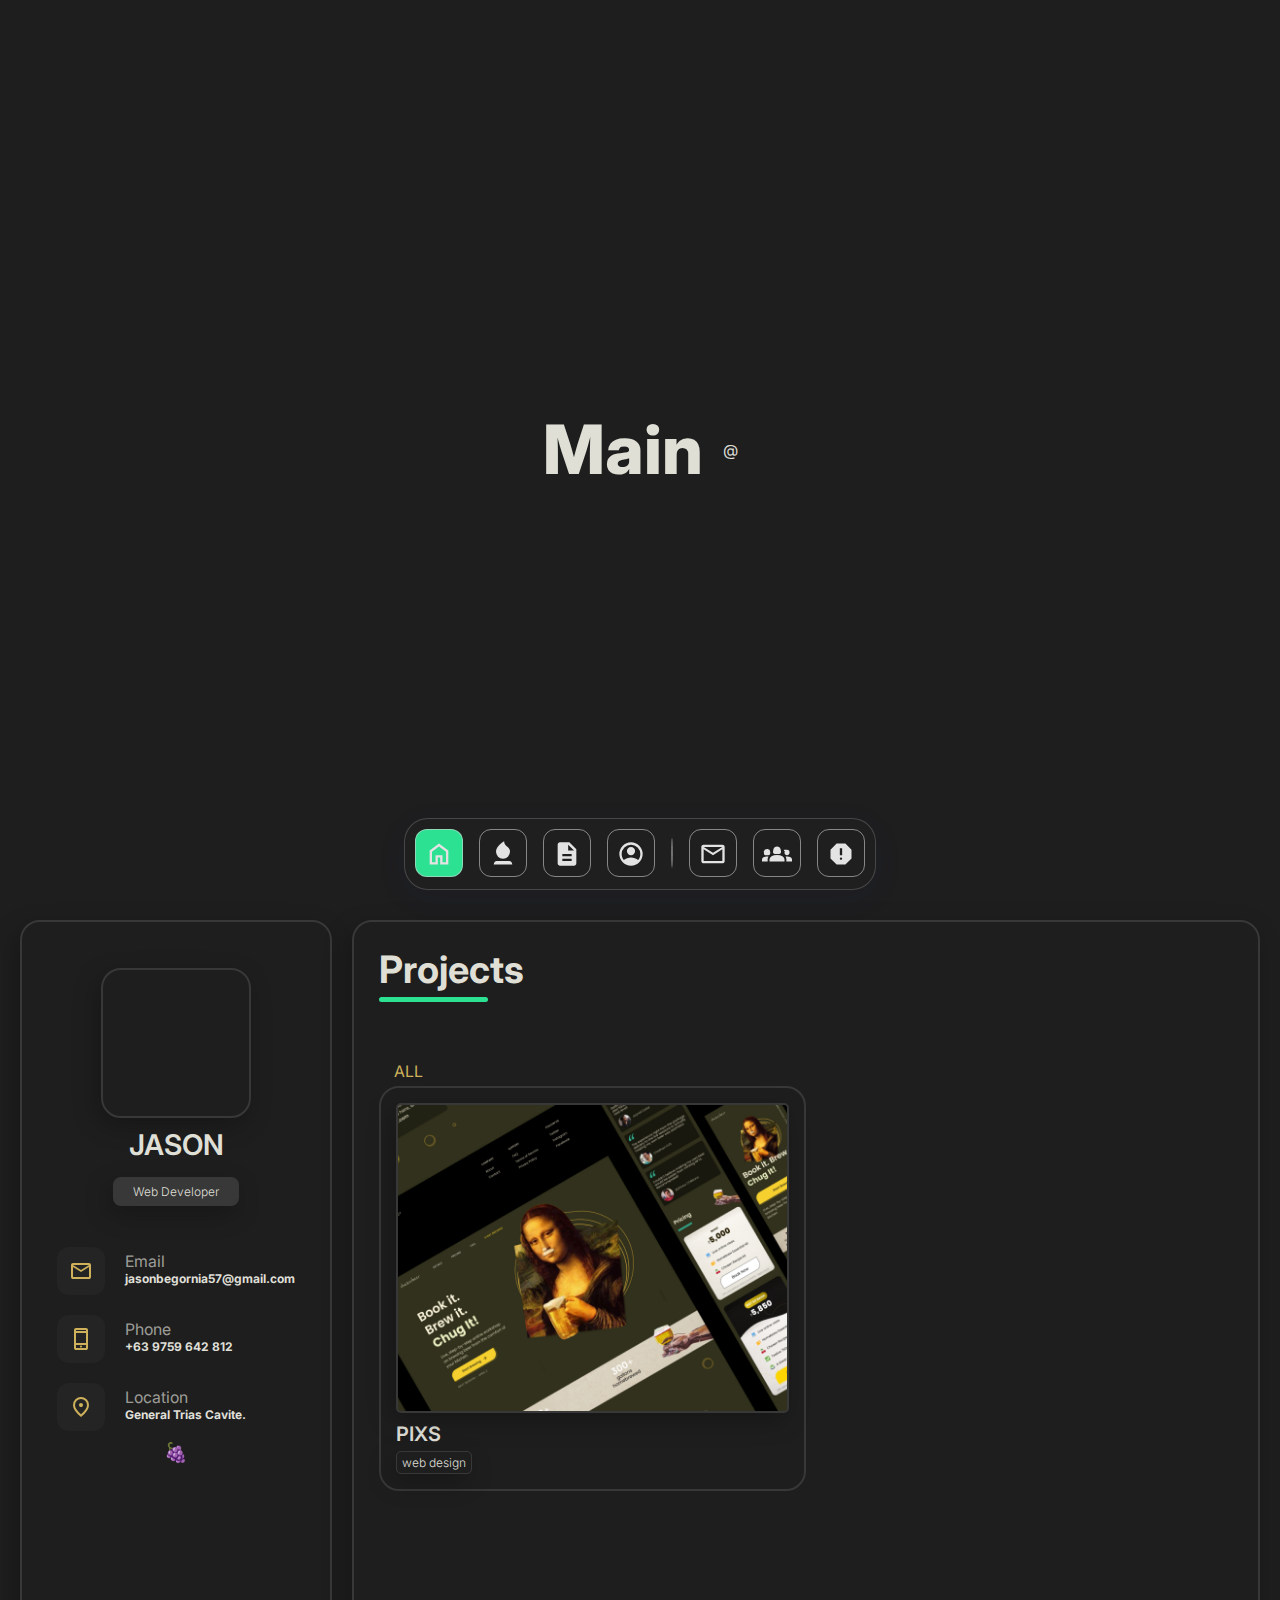
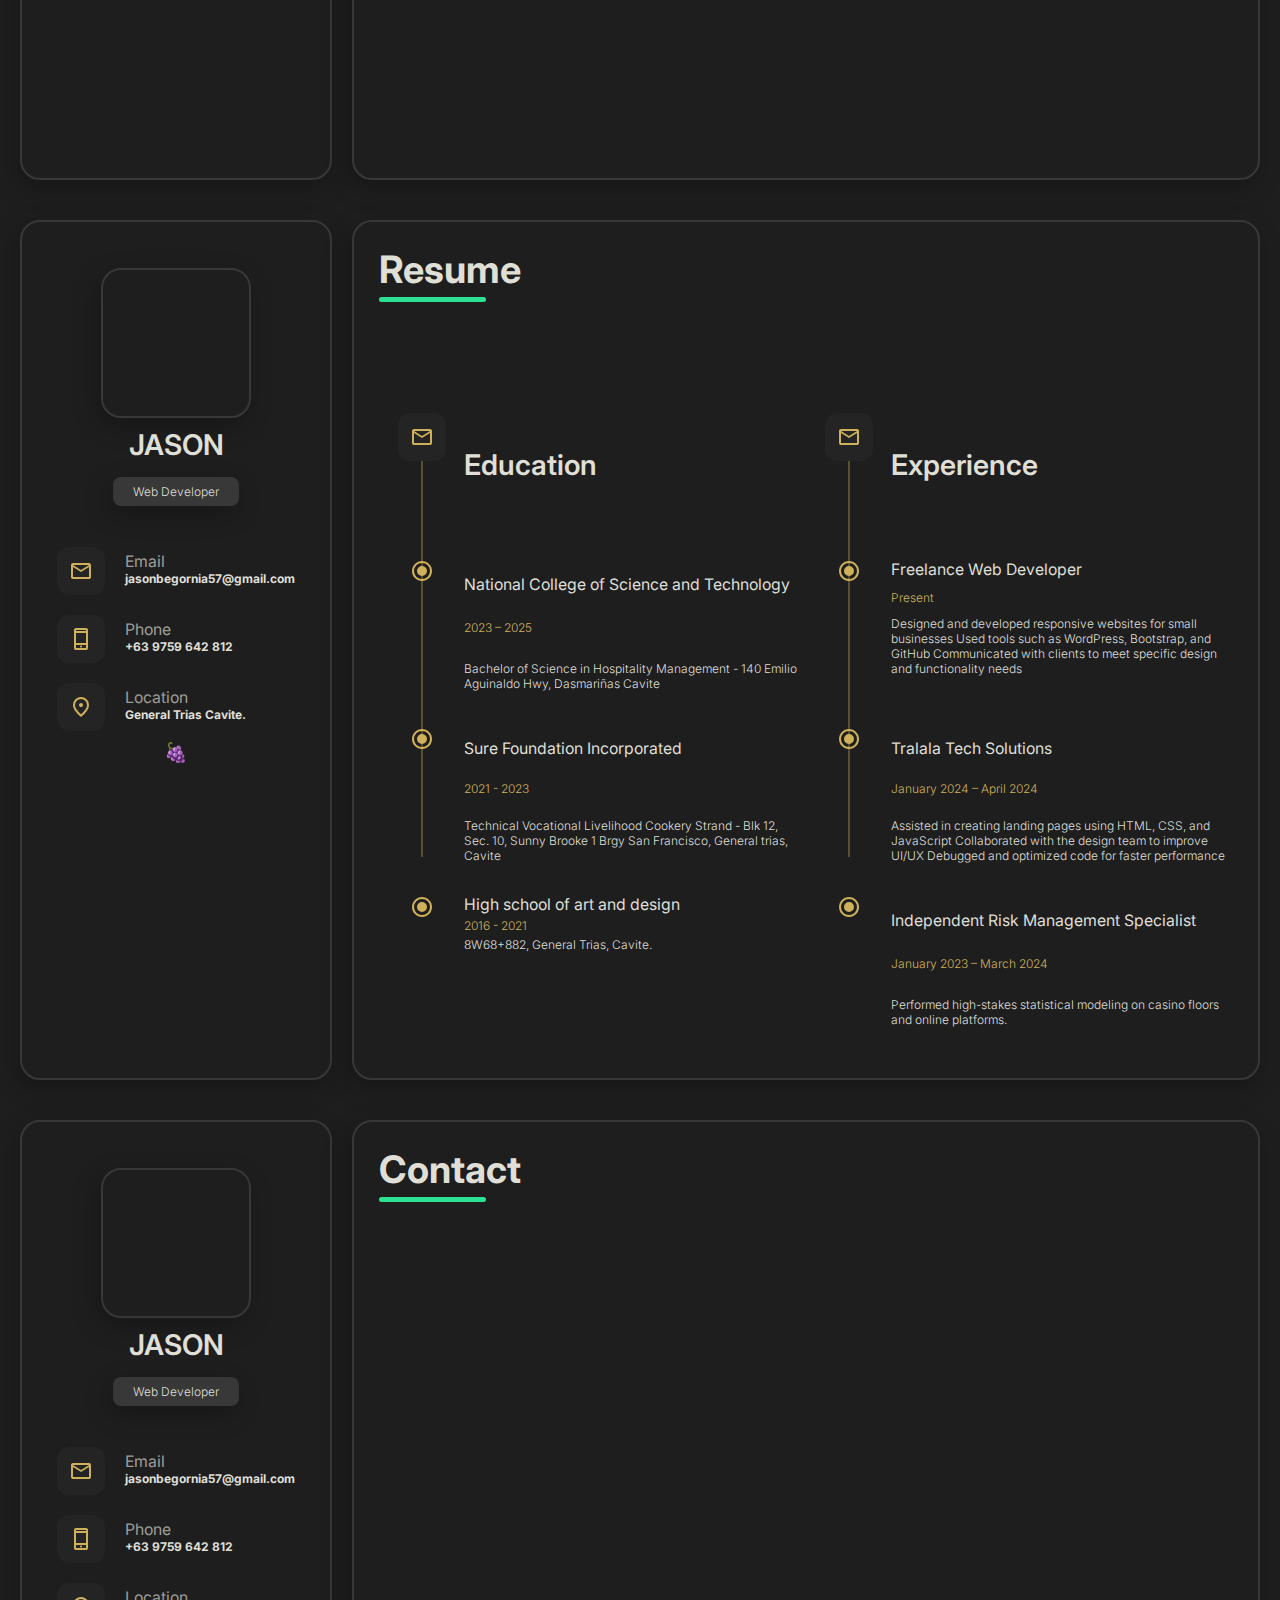
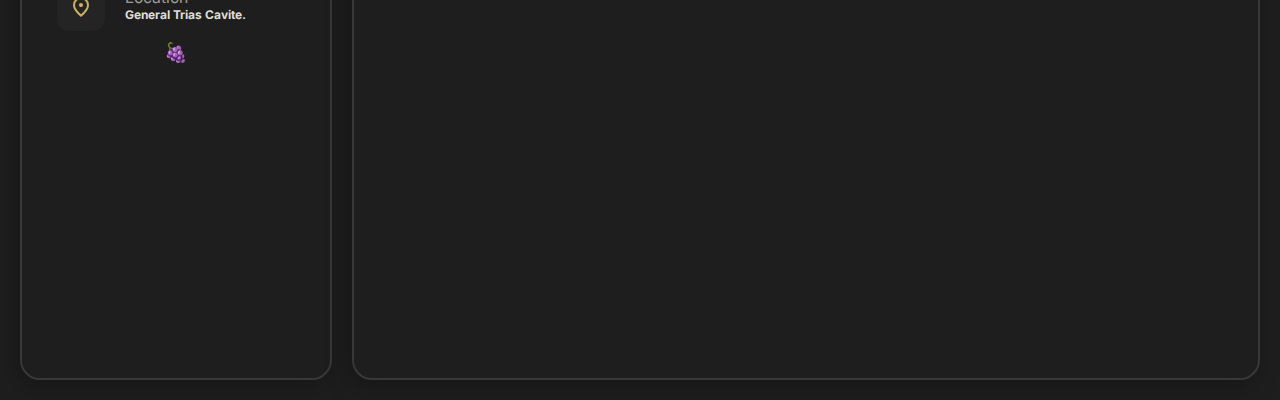
<file: public/index.html>
<!DOCTYPE html>
<html lang="en">

<head>
    <meta charset="UTF-8">
    <meta name="viewport" content="width=device-width, initial-scale=1.0">
    <title>Document</title>
    <link rel="stylesheet" href="../scr/css/style.css">
    <link rel="stylesheet" href="../scr/css/typography.css">
    <link rel="stylesheet" href="../scr/css/anichan.css">
    <style>
        html {
            scroll-behavior: auto !important;
            overflow-y: hidden;
        }

        .page-container {
            display: flex;
            flex-direction: row;
            padding: 20px;
            gap: 20px;
            background-color: hsl(240, 2%, 12%);
        }

        .user_Information {
            display: flex;
            flex-direction: column;
            width: 400px;
            height: 100%;
            border: 2px solid hsl(0, 0%, 22%);
            border-radius: 20px;
            padding: 15px;
            box-shadow: -4px 8px 24px hsla(0, 0%, 0%, 0.25);
            background-color: hsl(240, 2%, 12%);
        }

        .profile_Account {
            display: flex;
            flex-direction: column;
            width: 100%;
            height: 300px;
            display: flex;
            justify-content: center;
            align-items: center;
        }

        .profile_picture {
            width: 150px;
            height: 150px;
            margin-bottom: 5px;
            border: 2px solid hsl(0, 0%, 22%);
            border-radius: 20px;
            padding: 15px;
            box-shadow: -4px 8px 24px hsla(0, 0%, 0%, 0.25);
            background-color: hsl(240, 2%, 12%);
            margin-bottom: 10px;
        }

        .profile_Name {
            margin-bottom: 15px;
        }

        .main_header h3 {
            position: relative;
            width: max-content;
            height: 55px;
            z-index: 1;
        }

        .main_header h3::after {
            content: "";
            position: absolute;
            width: 75%;
            height: 5px;
            bottom: 0;
            left: 0;
            border-radius: 25px;
            background-color: var(--neon-verdure);
            z-index: 0;
        }

        .profile_Account .badge {
            padding: 5px 18px;
            border: 2px solid hsl(0, 0%, 22%);
            border-radius: 8px;
            background-color: hsl(0, 0%, 22%);
            box-shadow: -4px 8px 24px hsla(0, 0%, 0%, 0.25);
        }

        .profile_Information {
            width: 100%;
            height: 200px;
            flex-grow: 1;
        }

        .grape {
            display: flex;
            justify-content: center;
            align-content: center;
            text-align: center;
            font-size: larger;
        }

        .main_content {
            flex-grow: 1;
            width: 100%;
            height: 100%;
            display: grid;
            grid-template-columns: repeat(2, 1fr);
            grid-template-rows: 0.4fr 2fr;
            grid-template-areas:
                "box1 box1"
                "box2 box3";
            border: 2px solid hsl(0, 0%, 22%);
            border-radius: 20px;
            padding: 25px;
            box-shadow: -4px 8px 24px hsla(0, 0%, 0%, 0.25);
            background-color: hsl(240, 2%, 12%);
        }

        .main_header {
            display: flex;
            flex-direction: column;
            grid-area: box1;
        }

        .main_header>p {
            text-indent: 15px;
            color: hsl(45, 54%, 58%);
        }

        .main_article.article_header {
            padding: 0;
            grid-area: box2;
        }

        .main_article.article_body {
            grid-area: box3;
        }

        .connect {
            display: grid;
            flex: 2;
            grid-template-columns: 1fr 2fr;
            grid-template-rows: repeat(3, 1fr);
            padding: 10px 20px;
            grid-gap: 20px;
        }

        .credentials {
            display: flex;
            flex-direction: column;
        }

        .credentials p {
            padding-top: 5px;
            color: #dfdfd6ab;
        }

        .credentials small {
            font-weight: bolder;
        }

        .credentials.icon {
            justify-content: center;
            align-items: center;
            background-color: #ffffff07;
            width: 48px;
            height: 48px;
            border-radius: 12px;
            font-size: 18px;
            background-color: linear-gradient(to bottom right, hsl(0, 0%, 25%) 0%, hsla(0, 0%, 25%, 0) 50%);
        }

        .list_Project {
            display: flex;
            flex-direction: column;
            background-color: hsl(240, 2%, 12%);
            width: 100%;
            height: 45vh;
            flex-grow: 1;
            border: 2px solid hsl(0, 0%, 22%);
            border-radius: 20px;
            padding: 15px;
            margin-top: 5px
        }

        .pic_container {
            flex: 3;
            width: 100%;
            border-radius: 5px;
            width: 100%;
            height: 70%;
            position: relative;
            overflow: hidden;
            display: flex;
            justify-content: center;
            align-items: center;
            background-image: url(../public/images/backgrounds/project1.png);
            background-size: cover;
            background-position: center;
            border: 2px solid hsl(0, 0%, 22%);
            box-shadow: -4px 8px 24px hsla(0, 0%, 0%, 0.25);
            background-color: hsl(240, 2%, 12%);
            margin-bottom: 9px;
        }

        .web_badge {
            margin-top: 5px;
            width: max-content;
            padding: 3px 5px;
            border: 1px solid rgba(255, 255, 255, 0.116);
            border-radius: 5px;
            box-shadow: -4px 8px 24px hsla(0, 0%, 0%, 0.25);
        }


        @media (max-width: 600px) {

            .page-container {
                display: flex;
                flex-direction: column;
                padding: 2%;
                gap: 5px;
            }

            .user_Information {
                width: 100%;
                height: 200px;
            }

            .main_header>p {
                margin-top: 10px;
                color: hsl(45, 54%, 58%);
            }

            .main_header h3 {
                position: relative;
                width: max-content;
                height: 40px;
                z-index: 1;
            }

            .profile_Information {
                display: none;
            }

            .profile_Account {
                height: 10px !important;
                justify-content: flex-start;
                position: relative;
            }

            .profile_Account .badge {
                padding: 4px 18px;
                border: 2px solid hsl(0, 0%, 22%);
                border-radius: 8px;
                box-shadow: -4px 8px 24px hsla(0, 0%, 0%, 0.25);
            }


            .profile_Account .profile_picture {
                position: absolute;
                top: 50px;
                border-radius: 50%;
            }

            .profile_Name {
                font-size: 16px;
                margin-bottom: 3px;
            }

            .profile_Name::after {
                text-align: center;
                content: " VERZOSA BEGORNIA";
            }

            .main_header {
                padding-top: 20px;
            }

            .main_content {
                display: grid;
                padding: 20px;
                grid-template-columns: 1fr;
                grid-template-rows: 0.1fr 1fr;
                grid-template-areas:
                    "box1"
                    "box2"
                    "box3 ";
            }

            .main_article {
                margin-top: 10px;
                padding: 0;
            }

            .list_Project {
                height: 35vh;
            }

            .main_article.article_body {
                display: none;
            }

            .resume_Content {
                display: grid;
                grid-template-columns: 1fr 1.5fr;
                grid-template-rows: repeat(4, 1fr);
                height: 47vh;
            }

            .resume_About {
                display: flex;
                flex-direction: column;
                justify-content: space-evenly;
                text-align: start;
                font-size: 12px;
                padding-top: 12px !important;
            }

            .resume_Info.line {
                padding-top: 15px !important;
            }

            .resume_Info.line::after {
                height: 30vh !important;
                top: 63px !important;
            }
        }

        @media (min-width: 601px) and (max-width: 1024px) {
            .page-container {
                padding: 1.5%;
                gap: 10px;
            }

            .main_content {
                display: grid;
                grid-template-columns: 1fr;
                grid-template-rows: 0.1fr repeat(2, 1fr);
                grid-template-areas:
                    "box1"
                    "box2"
                    "box3 ";
            }
        }

        .resume_Info {
            display: flex;
            align-items: flex-start;
            padding-top: 10px;
            justify-content: center;
            text-align: start;
            position: relative;
        }

        .resume_Info.line {
            padding-top: 32px;
        }

        .resume_Info.line::after {
            content: "";
            position: absolute;
            width: 2px;
            height: 44vh;
            top: 80px;
            background-color: hsla(45, 54%, 58%, 0.336);
            z-index: 0;
        }

        .resume_Content {
            display: grid;
            grid-template-columns: 0.5fr 2fr;
            grid-template-rows: repeat(4, 1fr);
        }

        .article_body {
            display: grid;
            grid-template-columns: 0.5fr 2fr;
            grid-template-rows: repeat(4, 1fr);
        }


        .resume_About {
            display: flex;
            flex-direction: column;
            justify-content: space-evenly;
            text-align: start;
        }

        .resume_About.tralala {
            padding-top: 10px;
            gap: 4px;
            justify-content: start;
        }

        .year {
            color: hsl(45, 54%, 58%);
        }
    </style>
</head>

<body>
    <header>
        <div class="navbar">
            <div class="nav_list">
                <div class="nav_link">
                    <button type="button" onclick="location.href='#main'" class="navbar_btn home" id="home">
                        <svg xmlns="http://www.w3.org/2000/svg" height="28px" viewBox="0 -960 960 960" width="28px"
                            fill="#e3e3e3">
                            <path
                                d="M240-200h120v-240h240v240h120v-360L480-740 240-560v360Zm-80 80v-480l320-240 320 240v480H520v-240h-80v240H160Zm320-350Z" />
                        </svg>
                        <span id="circle1" class="circle"></span>
                    </button>
                    <div class="navbar_name">Home</div>
                </div>
            </div>
            <div class="nav_list">
                <div class="nav_link">
                    <button type="button" onclick="location.href='#project'" class="navbar_btn projects" id="projects">
                        <svg xmlns="http://www.w3.org/2000/svg" height="28px" viewBox="0 -960 960 960" width="28px"
                            fill="#e3e3e3">
                            <path
                                d="M480-320q-100 0-170-69.5T240-562q0-74 44-139t96.5-114q52.5-49 96-77l43.5-28q0 57 20.5 96t77.5 83q59 46 80.5 85.5T720-562q0 103-70 172.5T480-320ZM160-120l22-65q8-25 29-40t47-15h444q26 0 47 15t29 40l22 65H160Z" />
                        </svg>
                        <span id="circle2" class="circle"></span>
                    </button>
                    <div class="navbar_name" id="proj">Projects</div>
                </div>
            </div>
            <div class="nav_list">
                <div class="nav_link">
                    <button type="button" onclick="location.href='#educ'" class="navbar_btn resume" id="resume">
                        <svg xmlns="http://www.w3.org/2000/svg" height="28px" viewBox="0 -960 960 960" width="28px"
                            fill="#e3e3e3">
                            <path
                                d="M320-240h320v-80H320v80Zm0-160h320v-80H320v80ZM240-80q-33 0-56.5-23.5T160-160v-640q0-33 23.5-56.5T240-880h320l240 240v480q0 33-23.5 56.5T720-80H240Zm280-520h200L520-800v200Z" />
                        </svg>
                        <span class="circle" id="circle3"></span>
                    </button>

                    <div class="navbar_name" id="res">Resume</div>
                </div>
            </div>
            <div class="nav_list">
                <div class="nav_link">
                    <button type="button" onclick="location.href='../scr/components/about.html'" class="navbar_btn"
                        id="aboutme">
                        <svg xmlns="http://www.w3.org/2000/svg" height="28px" viewBox="0 -960 960 960" width="28px"
                            fill="#e3e3e3">
                            <path
                                d="M234-276q51-39 114-61.5T480-360q69 0 132 22.5T726-276q35-41 54.5-93T800-480q0-133-93.5-226.5T480-800q-133 0-226.5 93.5T160-480q0 59 19.5 111t54.5 93Zm246-164q-59 0-99.5-40.5T340-580q0-59 40.5-99.5T480-720q59 0 99.5 40.5T620-580q0 59-40.5 99.5T480-440Zm0 360q-83 0-156-31.5T197-197q-54-54-85.5-127T80-480q0-83 31.5-156T197-763q54-54 127-85.5T480-880q83 0 156 31.5T763-763q54 54 85.5 127T880-480q0 83-31.5 156T763-197q-54 54-127 85.5T480-80Z" />
                        </svg>
                        <span class="circle" id="circle4"></span>
                    </button>
                    <div class="navbar_name" id="meme">About me</div>
                </div>
            </div>
            <div id="inline"></div>
            <div class="nav_list">
                <div class="nav_link">
                    <button type="button" onclick="location.href='#contact'" class="navbar_btn mmail" id="mmail">
                        <svg xmlns="http://www.w3.org/2000/svg" height="28px" viewBox="0 -960 960 960" width="28px"
                            fill="#e3e3e3">
                            <path
                                d="M160-160q-33 0-56.5-23.5T80-240v-480q0-33 23.5-56.5T160-800h640q33 0 56.5 23.5T880-720v480q0 33-23.5 56.5T800-160H160Zm320-280L160-640v400h640v-400L480-440Zm0-80 320-200H160l320 200ZM160-640v-80 480-400Z" />
                        </svg>
                        <span class="circle" id="circle5"></span>
                    </button>
                    <div class="navbar_name" id="mymail">Mail</div>
                </div>
            </div>
            <div class="nav_list">
                <div class="nav_link">
                    <button type="button" class="navbar_btn" id="group">
                        <svg xmlns="http://www.w3.org/2000/svg" height="30px" viewBox="0 -960 960 960" width="30px"
                            fill="#e3e3e3">
                            <path
                                d="M411-480q-28 0-46-21t-13-49l12-72q8-43 40.5-70.5T480-720q44 0 76.5 27.5T597-622l12 72q5 28-13 49t-46 21H411Zm-287 39q-23 1-39.5-9T63-481q-2-9-1-18t5-17q0 1-1-4-2-2-10-24-2-12 3-23t13-19l2-2q2-19 15.5-32t33.5-13q3 0 19 4l3-1q5-5 13-7.5t17-2.5q11 0 19.5 3.5T208-626q1 0 1.5.5t1.5.5q14 1 24.5 8.5T251-596q2 7 1.5 13.5T250-570q0 1 1 4 7 7 11 15.5t4 17.5q0 4-6 21-1 2 0 4l2 16q0 21-17.5 36T202-441h-78Zm676 1q-33 0-56.5-23.5T720-520q0-12 3.5-22.5T733-563l-28-25q-10-8-3.5-20t18.5-12h80q33 0 56.5 23.5T880-540v20q0 33-23.5 56.5T800-440ZM0-240v-63q0-44 44.5-70.5T160-400q13 0 25 .5t23 2.5q-14 20-21 43t-7 49v65H0Zm240 0v-65q0-65 66.5-105T480-450q108 0 174 40t66 105v65H240Zm560-160q72 0 116 26.5t44 70.5v63H780v-65q0-26-6.5-49T754-397q11-2 22.5-2.5t23.5-.5Z" />
                        </svg>
                        <span class="circle" id="circle6"></span>
                    </button>
                    <div class="span cricle" id="cricle6"></div>
                    <div class="navbar_name" id="tribute">Friends and Mentors</div>
                </div>
            </div>
            <div class="nav_list">
                <div class="nav_link">
                    <button type="button" class="navbar_btn" id="reports">
                        <svg xmlns="http://www.w3.org/2000/svg" height="28px" viewBox="0 -960 960 960" width="28px"
                            fill="#e3e3e3">
                            <path
                                d="M480-280q17 0 28.5-11.5T520-320q0-17-11.5-28.5T480-360q-17 0-28.5 11.5T440-320q0 17 11.5 28.5T480-280Zm-40-160h80v-240h-80v240ZM330-120 120-330v-300l210-210h300l210 210v300L630-120H330Z" />
                        </svg>
                        <span class="circle" id="circle7"></span>
                    </button>
                    <div class="navbar_name" id="rep">Reports</div>
                </div>
            </div>
        </div>
    </header>
    <main>
        <section class="page-container main" id="main">
            <h1>Main</h1>
            <p id="homie">@</p>
        </section>
        <section class="page-container project" id="project">
            <div class="user_Information">
                <div class="profile_Account">
                    <div class="profile_picture"></div>
                    <h4 class="profile_Name">JASON</h4>
                    <small class="badge">Web Developer</small>
                </div>
                <div class="profile_Information">
                    <div class="connect">
                        <div class="credentials icon">
                            <svg xmlns="http://www.w3.org/2000/svg" height="24px" viewBox="0 -960 960 960" width="24px"
                                fill="hsl(45, 54%, 58%)">
                                <path
                                    d="M160-160q-33 0-56.5-23.5T80-240v-480q0-33 23.5-56.5T160-800h640q33 0 56.5 23.5T880-720v480q0 33-23.5 56.5T800-160H160Zm320-280L160-640v400h640v-400L480-440Zm0-80 320-200H160l320 200ZM160-640v-80 480-400Z" />
                            </svg>
                        </div>
                        <div class="credentials">
                            <p>Email</p>
                            <small>jasonbegornia57@gmail.com</small>
                        </div>
                        <div class="credentials icon">
                            <svg xmlns="http://www.w3.org/2000/svg" height="24px" viewBox="0 -960 960 960" width="24px"
                                fill="hsl(45, 54%, 58%)">
                                <path
                                    d="M280-40q-33 0-56.5-23.5T200-120v-720q0-33 23.5-56.5T280-920h400q33 0 56.5 23.5T760-840v720q0 33-23.5 56.5T680-40H280Zm0-200v120h400v-120H280Zm200 100q17 0 28.5-11.5T520-180q0-17-11.5-28.5T480-220q-17 0-28.5 11.5T440-180q0 17 11.5 28.5T480-140ZM280-320h400v-400H280v400Zm0-480h400v-40H280v40Zm0 560v120-120Zm0-560v-40 40Z" />
                            </svg>
                        </div>
                        <div class="credentials">
                            <p>Phone</p>
                            <small>+63 9759 642 812</small>
                        </div>
                        <div class="credentials icon">
                            <svg xmlns="http://www.w3.org/2000/svg" height="24px" viewBox="0 -960 960 960" width="24px"
                                fill="hsl(45, 54%, 58%)">
                                <path
                                    d="M480-480q33 0 56.5-23.5T560-560q0-33-23.5-56.5T480-640q-33 0-56.5 23.5T400-560q0 33 23.5 56.5T480-480Zm0 294q122-112 181-203.5T720-552q0-109-69.5-178.5T480-800q-101 0-170.5 69.5T240-552q0 71 59 162.5T480-186Zm0 106Q319-217 239.5-334.5T160-552q0-150 96.5-239T480-880q127 0 223.5 89T800-552q0 100-79.5 217.5T480-80Zm0-480Z" />
                            </svg>
                        </div>

                        <div class="credentials">
                            <p>Location</p>
                            <small>General Trias Cavite.</small>
                        </div>
                    </div>
                    <span class="grape">🍇</span>
                </div>
            </div>
            <div class="main_content">
                <div class="main_header">
                    <h3 id="paint">Projects</h3>
                    <p>ALL</p>
                </div>
                <div class="main_article article_header">
                    <div class="list_Project">
                        <div class="pic_container"></div>
                        <h5>PIXS</h5>
                        <small class="web_badge">web design</small>
                    </div>
                </div>
                <div class="main_article article_body"></div>
            </div>
        </section>
        <section class="page-container educ" id="educ">
            <div class="user_Information">
                <div class="profile_Account">
                    <div class="profile_picture"></div>
                    <h4 class="profile_Name">JASON</h4>
                    <small class="badge">Web Developer</small>
                </div>
                <div class="profile_Information">
                    <div class="connect">
                        <div class="credentials icon">
                            <svg xmlns="http://www.w3.org/2000/svg" height="24px" viewBox="0 -960 960 960" width="24px"
                                fill="hsl(45, 54%, 58%)">
                                <path
                                    d="M160-160q-33 0-56.5-23.5T80-240v-480q0-33 23.5-56.5T160-800h640q33 0 56.5 23.5T880-720v480q0 33-23.5 56.5T800-160H160Zm320-280L160-640v400h640v-400L480-440Zm0-80 320-200H160l320 200ZM160-640v-80 480-400Z" />
                            </svg>
                        </div>
                        <div class="credentials">
                            <p>Email</p>
                            <small>jasonbegornia57@gmail.com</small>
                        </div>
                        <div class="credentials icon">
                            <svg xmlns="http://www.w3.org/2000/svg" height="24px" viewBox="0 -960 960 960" width="24px"
                                fill="hsl(45, 54%, 58%)">
                                <path
                                    d="M280-40q-33 0-56.5-23.5T200-120v-720q0-33 23.5-56.5T280-920h400q33 0 56.5 23.5T760-840v720q0 33-23.5 56.5T680-40H280Zm0-200v120h400v-120H280Zm200 100q17 0 28.5-11.5T520-180q0-17-11.5-28.5T480-220q-17 0-28.5 11.5T440-180q0 17 11.5 28.5T480-140ZM280-320h400v-400H280v400Zm0-480h400v-40H280v40Zm0 560v120-120Zm0-560v-40 40Z" />
                            </svg>
                        </div>
                        <div class="credentials">
                            <p>Phone</p>
                            <small>+63 9759 642 812</small>
                        </div>
                        <div class="credentials icon">
                            <svg xmlns="http://www.w3.org/2000/svg" height="24px" viewBox="0 -960 960 960" width="24px"
                                fill="hsl(45, 54%, 58%)">
                                <path
                                    d="M480-480q33 0 56.5-23.5T560-560q0-33-23.5-56.5T480-640q-33 0-56.5 23.5T400-560q0 33 23.5 56.5T480-480Zm0 294q122-112 181-203.5T720-552q0-109-69.5-178.5T480-800q-101 0-170.5 69.5T240-552q0 71 59 162.5T480-186Zm0 106Q319-217 239.5-334.5T160-552q0-150 96.5-239T480-880q127 0 223.5 89T800-552q0 100-79.5 217.5T480-80Zm0-480Z" />
                            </svg>
                        </div>

                        <div class="credentials">
                            <p>Location</p>
                            <small>General Trias Cavite.</small>
                        </div>
                    </div>
                    <span class="grape">🍇</span>
                </div>
            </div>
            <div class="main_content mybackground">
                <div class="main_header">
                    <h3 id="backg">Resume</h3>
                </div>
                <div class="main_article resume_Content">
                    <div class="resume_Info line">
                        <div class="credentials icon">
                            <svg xmlns="http://www.w3.org/2000/svg" height="24px" viewBox="0 -960 960 960" width="24px"
                                fill="hsl(45, 54%, 58%)">
                                <path
                                    d="M160-160q-33 0-56.5-23.5T80-240v-480q0-33 23.5-56.5T160-800h640q33 0 56.5 23.5T880-720v480q0 33-23.5 56.5T800-160H160Zm320-280L160-640v400h640v-400L480-440Zm0-80 320-200H160l320 200ZM160-640v-80 480-400Z" />
                            </svg>
                        </div>
                    </div>
                    <div class="resume_About">
                        <h4>Education</h4>
                    </div>
                    <div class="resume_Info">
                        <span>
                            <svg xmlns="http://www.w3.org/2000/svg" height="24px" viewBox="0 -960 960 960" width="24px"
                                fill="hsl(45, 54%, 58%)">
                                <path
                                    d="M480-280q83 0 141.5-58.5T680-480q0-83-58.5-141.5T480-680q-83 0-141.5 58.5T280-480q0 83 58.5 141.5T480-280Zm0 200q-83 0-156-31.5T197-197q-54-54-85.5-127T80-480q0-83 31.5-156T197-763q54-54 127-85.5T480-880q83 0 156 31.5T763-763q54 54 85.5 127T880-480q0 83-31.5 156T763-197q-54 54-127 85.5T480-80Zm0-80q134 0 227-93t93-227q0-134-93-227t-227-93q-134 0-227 93t-93 227q0 134 93 227t227 93Zm0-320Z" />
                            </svg>
                        </span>
                    </div>
                    <div class="resume_About">
                        <p>National College of Science and Technology</p>
                        <small class="year">2023 – 2025</small>
                        <small>Bachelor of Science in Hospitality Management - 140 Emilio Aguinaldo Hwy, Dasmariñas
                            Cavite</small>
                    </div>
                    <div class="resume_Info">
                        <span>
                            <svg xmlns="http://www.w3.org/2000/svg" height="24px" viewBox="0 -960 960 960" width="24px"
                                fill="hsl(45, 54%, 58%)">
                                <path
                                    d="M480-280q83 0 141.5-58.5T680-480q0-83-58.5-141.5T480-680q-83 0-141.5 58.5T280-480q0 83 58.5 141.5T480-280Zm0 200q-83 0-156-31.5T197-197q-54-54-85.5-127T80-480q0-83 31.5-156T197-763q54-54 127-85.5T480-880q83 0 156 31.5T763-763q54 54 85.5 127T880-480q0 83-31.5 156T763-197q-54 54-127 85.5T480-80Zm0-80q134 0 227-93t93-227q0-134-93-227t-227-93q-134 0-227 93t-93 227q0 134 93 227t227 93Zm0-320Z" />
                            </svg>
                        </span>
                    </div>
                    <div class="resume_About">
                        <p>Sure Foundation Incorporated</p>
                        <small class="year">2021 - 2023</small>
                        <small>Technical Vocational Livelihood Cookery Strand - Blk 12, Sec. 10, Sunny Brooke
                            1 Brgy San
                            Francisco, General trias, Cavite
                        </small>
                    </div>
                    <div class="resume_Info">
                        <span>
                            <svg xmlns="http://www.w3.org/2000/svg" height="24px" viewBox="0 -960 960 960" width="24px"
                                fill="hsl(45, 54%, 58%)">
                                <path
                                    d="M480-280q83 0 141.5-58.5T680-480q0-83-58.5-141.5T480-680q-83 0-141.5 58.5T280-480q0 83 58.5 141.5T480-280Zm0 200q-83 0-156-31.5T197-197q-54-54-85.5-127T80-480q0-83 31.5-156T197-763q54-54 127-85.5T480-880q83 0 156 31.5T763-763q54 54 85.5 127T880-480q0 83-31.5 156T763-197q-54 54-127 85.5T480-80Zm0-80q134 0 227-93t93-227q0-134-93-227t-227-93q-134 0-227 93t-93 227q0 134 93 227t227 93Zm0-320Z" />
                            </svg>
                        </span>
                    </div>
                    <div class="resume_About tralala">
                        <p>High school of art and design</p>
                        <small class="year">2016 - 2021</small>
                        <small>8W68+882, General Trias, Cavite.
                        </small>
                    </div>
                </div>
                <div class="main_article article_body">
                    <div class="resume_Info line">
                        <div class="credentials icon">
                            <svg xmlns="http://www.w3.org/2000/svg" height="24px" viewBox="0 -960 960 960" width="24px"
                                fill="hsl(45, 54%, 58%)">
                                <path
                                    d="M160-160q-33 0-56.5-23.5T80-240v-480q0-33 23.5-56.5T160-800h640q33 0 56.5 23.5T880-720v480q0 33-23.5 56.5T800-160H160Zm320-280L160-640v400h640v-400L480-440Zm0-80 320-200H160l320 200ZM160-640v-80 480-400Z" />
                            </svg>
                        </div>
                    </div>
                    <div class="resume_About">
                        <h4>Experience</h4>
                    </div>
                    <div class="resume_Info ">
                        <span>
                            <svg xmlns="http://www.w3.org/2000/svg" height="24px" viewBox="0 -960 960 960" width="24px"
                                fill="hsl(45, 54%, 58%)">
                                <path
                                    d="M480-280q83 0 141.5-58.5T680-480q0-83-58.5-141.5T480-680q-83 0-141.5 58.5T280-480q0 83 58.5 141.5T480-280Zm0 200q-83 0-156-31.5T197-197q-54-54-85.5-127T80-480q0-83 31.5-156T197-763q54-54 127-85.5T480-880q83 0 156 31.5T763-763q54 54 85.5 127T880-480q0 83-31.5 156T763-197q-54 54-127 85.5T480-80Zm0-80q134 0 227-93t93-227q0-134-93-227t-227-93q-134 0-227 93t-93 227q0 134 93 227t227 93Zm0-320Z" />
                            </svg>
                        </span>
                    </div>
                    <div class="resume_About">
                        <p>Freelance Web Developer</p>
                        <small class="year">Present</small>
                        <small>
                            Designed and developed responsive websites for small businesses
                            Used tools such as WordPress, Bootstrap, and GitHub
                            Communicated with clients to meet specific design and functionality needs
                        </small><br>
                    </div>
                    <div class="resume_Info">
                        <span>
                            <svg xmlns="http://www.w3.org/2000/svg" height="24px" viewBox="0 -960 960 960" width="24px"
                                fill="hsl(45, 54%, 58%)">
                                <path
                                    d="M480-280q83 0 141.5-58.5T680-480q0-83-58.5-141.5T480-680q-83 0-141.5 58.5T280-480q0 83 58.5 141.5T480-280Zm0 200q-83 0-156-31.5T197-197q-54-54-85.5-127T80-480q0-83 31.5-156T197-763q54-54 127-85.5T480-880q83 0 156 31.5T763-763q54 54 85.5 127T880-480q0 83-31.5 156T763-197q-54 54-127 85.5T480-80Zm0-80q134 0 227-93t93-227q0-134-93-227t-227-93q-134 0-227 93t-93 227q0 134 93 227t227 93Zm0-320Z" />
                            </svg>
                        </span>
                    </div>
                    <div class="resume_About">
                        <p>Tralala Tech Solutions</p>
                        <small class="year">January 2024 – April 2024</small>
                        <small>
                            Assisted in creating landing pages using HTML, CSS, and JavaScript
                            Collaborated with the design team to improve UI/UX
                            Debugged and optimized code for faster performance
                        </small>
                    </div>
                    <div class="resume_Info">
                        <span>
                            <svg xmlns="http://www.w3.org/2000/svg" height="24px" viewBox="0 -960 960 960" width="24px"
                                fill="hsl(45, 54%, 58%)">
                                <path
                                    d="M480-280q83 0 141.5-58.5T680-480q0-83-58.5-141.5T480-680q-83 0-141.5 58.5T280-480q0 83 58.5 141.5T480-280Zm0 200q-83 0-156-31.5T197-197q-54-54-85.5-127T80-480q0-83 31.5-156T197-763q54-54 127-85.5T480-880q83 0 156 31.5T763-763q54 54 85.5 127T880-480q0 83-31.5 156T763-197q-54 54-127 85.5T480-80Zm0-80q134 0 227-93t93-227q0-134-93-227t-227-93q-134 0-227 93t-93 227q0 134 93 227t227 93Zm0-320Z" />
                            </svg>
                        </span>
                    </div>
                    <div class="resume_About">
                        <p>Independent Risk Management Specialist</p>
                        <small class="year">January 2023 – March 2024</small>
                        <small>
                            Performed high-stakes statistical modeling on casino floors and online platforms.
                        </small>

                    </div>
                </div>
            </div>
            </div>
        </section>
        <section class="page-container contact" id="contact">
            <div class="user_Information">
                <div class="profile_Account">
                    <div class="profile_picture"></div>
                    <h4 class="profile_Name">JASON</h4>
                    <small class="badge">Web Developer</small>
                </div>
                <div class="profile_Information">
                    <div class="connect">
                        <div class="credentials icon">
                            <svg xmlns="http://www.w3.org/2000/svg" height="24px" viewBox="0 -960 960 960" width="24px"
                                fill="hsl(45, 54%, 58%)">
                                <path
                                    d="M160-160q-33 0-56.5-23.5T80-240v-480q0-33 23.5-56.5T160-800h640q33 0 56.5 23.5T880-720v480q0 33-23.5 56.5T800-160H160Zm320-280L160-640v400h640v-400L480-440Zm0-80 320-200H160l320 200ZM160-640v-80 480-400Z" />
                            </svg>
                        </div>
                        <div class="credentials">
                            <p>Email</p>
                            <small>jasonbegornia57@gmail.com</small>
                        </div>
                        <div class="credentials icon">
                            <svg xmlns="http://www.w3.org/2000/svg" height="24px" viewBox="0 -960 960 960" width="24px"
                                fill="hsl(45, 54%, 58%)">
                                <path
                                    d="M280-40q-33 0-56.5-23.5T200-120v-720q0-33 23.5-56.5T280-920h400q33 0 56.5 23.5T760-840v720q0 33-23.5 56.5T680-40H280Zm0-200v120h400v-120H280Zm200 100q17 0 28.5-11.5T520-180q0-17-11.5-28.5T480-220q-17 0-28.5 11.5T440-180q0 17 11.5 28.5T480-140ZM280-320h400v-400H280v400Zm0-480h400v-40H280v40Zm0 560v120-120Zm0-560v-40 40Z" />
                            </svg>
                        </div>
                        <div class="credentials">
                            <p>Phone</p>
                            <small>+63 9759 642 812</small>
                        </div>
                        <div class="credentials icon">
                            <svg xmlns="http://www.w3.org/2000/svg" height="24px" viewBox="0 -960 960 960" width="24px"
                                fill="hsl(45, 54%, 58%)">
                                <path
                                    d="M480-480q33 0 56.5-23.5T560-560q0-33-23.5-56.5T480-640q-33 0-56.5 23.5T400-560q0 33 23.5 56.5T480-480Zm0 294q122-112 181-203.5T720-552q0-109-69.5-178.5T480-800q-101 0-170.5 69.5T240-552q0 71 59 162.5T480-186Zm0 106Q319-217 239.5-334.5T160-552q0-150 96.5-239T480-880q127 0 223.5 89T800-552q0 100-79.5 217.5T480-80Zm0-480Z" />
                            </svg>
                        </div>

                        <div class="credentials">
                            <p>Location</p>
                            <small>General Trias Cavite.</small>
                        </div>
                    </div>
                    <span class="grape">🍇</span>
                </div>
            </div>
            <div class="main_content mybackground">
                <div class="main_header">
                    <h3 id="cont">Contact</h3>
                </div>

            </div>
        </section>
    </main>
    <script>
        function FontsAnimate(element, classFx) {

            const observer = new IntersectionObserver((entries) => {
                entries.forEach((entry) => {
                    if (entry.isIntersecting) {
                        entry.target.classList.add(classFx);
                    }
                })
            }, {
                threshold: 1
            });

            const elements = document.querySelectorAll(element);
            elements.forEach(el => {
                observer.observe(el);
            });
        }

        FontsAnimate(".list_Project", "slide-in-blurred-bottom")


    </script>
    <script src="../scr/js/app.js"></script>
</body>

</html>
</file>
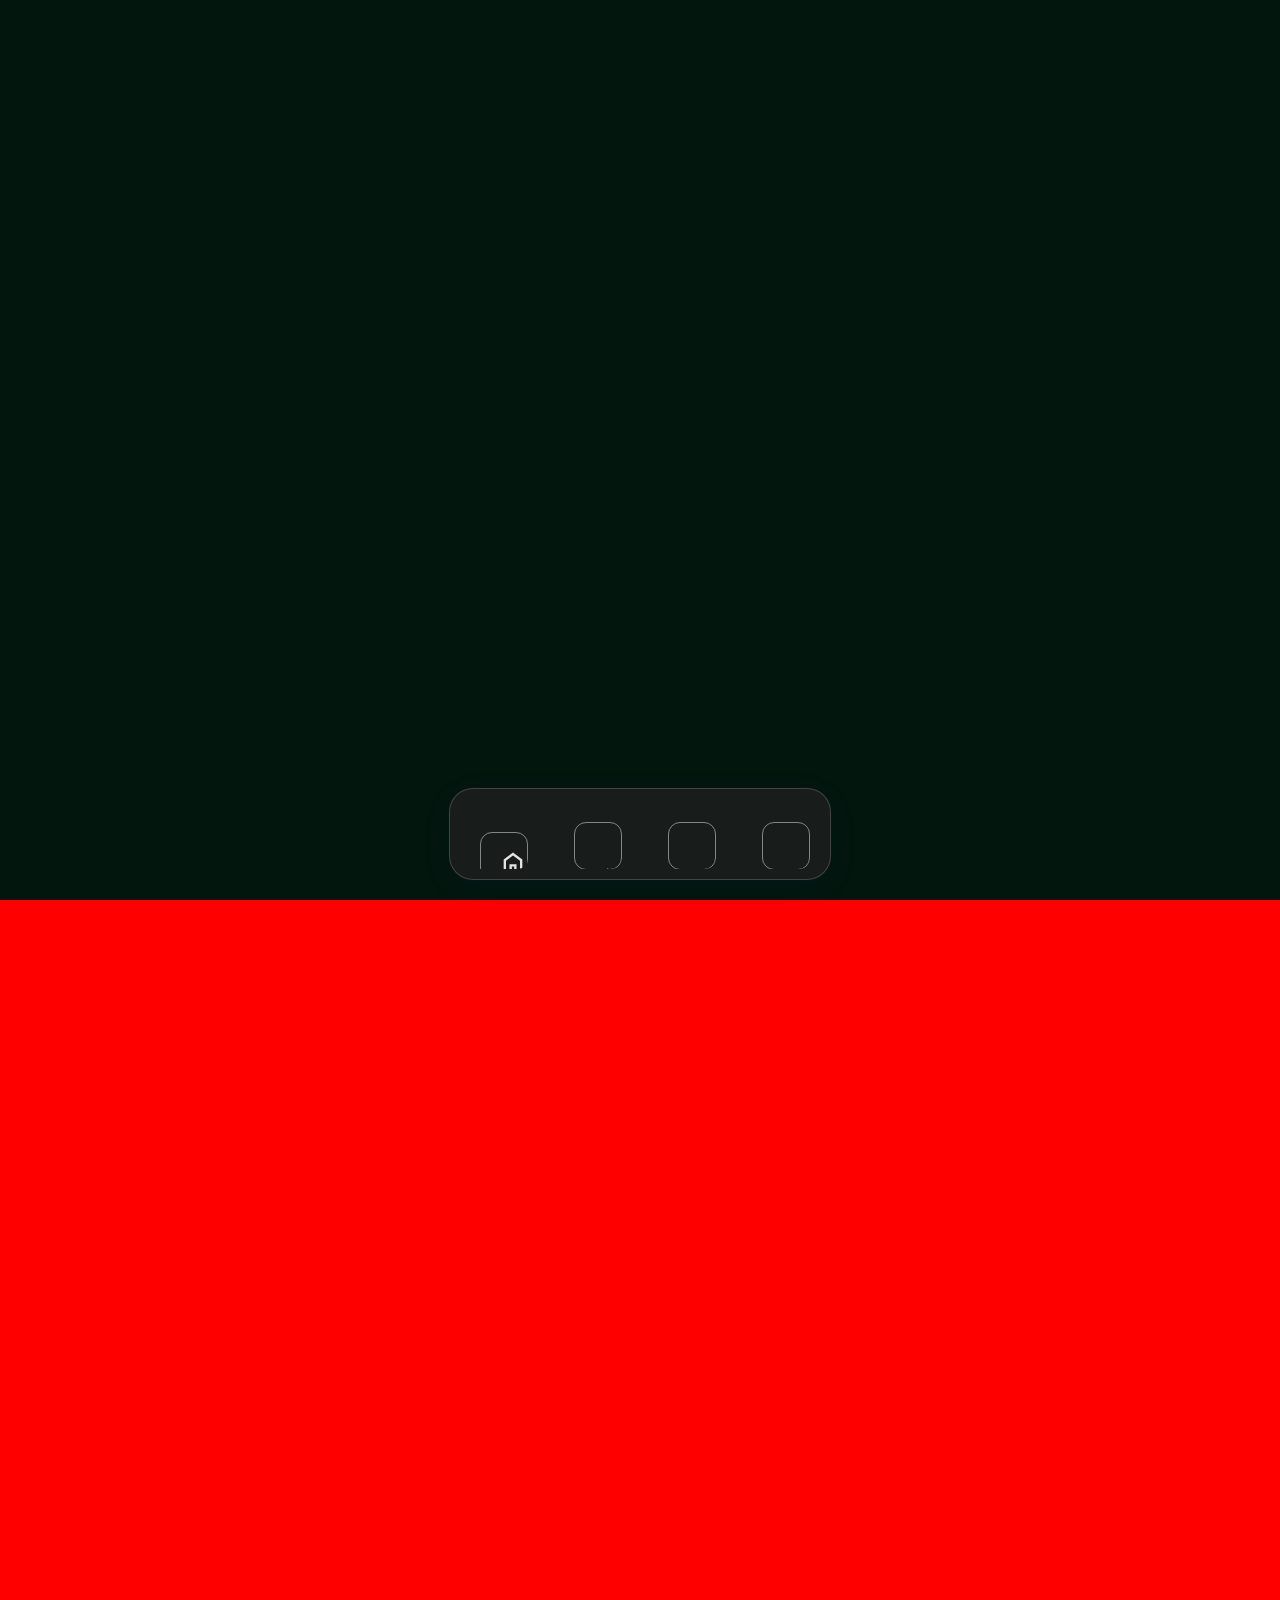
<file: scr/components/time.html>
<!DOCTYPE html>
<html lang="en">

<head>
    <meta charset="UTF-8">
    <meta name="viewport" content="width=device-width, initial-scale=1.0">
    <title>Document</title>
    <link rel="stylesheet" href="../css/style.css">
    <style>
        body {
            height: 300vh;
        }

        :root {
            --ivory-mist: #dfdfd6;
            --obsidian-night: #03160e;
            --abyssal-blue: #112432;

            --emerald-depths: #0d5938;
            --neon-verdure: #2de193;
            --midnight-moss: #202122;

            --royal-cobalt: #022164;
            --azure-pulse: #0348dd;
            --celestial-haze: #9bbafd;

            --gilded-sun: #e0bc2e;
            --bg-gradient-jet: linear-gradient(to bottom right, hsla(240, 1%, 18%, 0.251) 0%, hsla(240, 2%, 11%, 0) 100%), hsl(240, 2%, 13%);
        }

        /* NAVIGATION */

        .nav-container {
            width: min(100vw, 1440px);
            height: min(100vh, 1440px);
            display: flex;
            position: fixed;
            flex-direction: column;
            align-items: center;
            justify-content: center;
            background-color: red;
        }

        .navbar {
            display: flex;
            position: fixed;
            bottom: 20px;
            left: 50%;
            transform: translate(-50%);
            border: 1px solid rgba(245, 245, 245, 0.233);
            background: rgba(33, 33, 33, .74);
            box-shadow: 0 8px 32px 0 rgba(31, 38, 135, 0.068);
            backdrop-filter: blur(7.5px);
            -webkit-backdrop-filter: blur(7.5px);
            border-radius: 24px;
            border: 1px solid rgba(255, 255, 255, 0.18);
        }

        .box {
            position: relative;
            width: 58px;
            height: 60px;
        }

        .box.underline::after {
            content: "";
            position: absolute;
            bottom: 5px;
            left: 50%;
            transform: translate(-50%);
            width: 50%;
            height: 2px;
            border-radius: 25%;
            background-color: rgba(255, 255, 255, 0.459);
        }

        .navbar_btn {
            z-index: 1;
            display: flex;
            justify-content: center;
            align-items: center;
            position: relative;
            overflow: hidden;
            display: inline-block;
            left: 5px;
            width: 48px;
            height: 48px;
            border-radius: 12px;
            border: 1px solid rgba(211, 211, 211, 0.575);
        }

        .navbar_btn:hover {
            transform: scale(1.1);
            transition: all 0.5s ease-in-out;
        }

        .navbar_btn:active {
            transform: scale(0.95);
            transition: all 0.2s ease-in-out;
        }

        .navbar_name {
            z-index: 0;
            position: absolute;
            left: 3px;
            top: 0;
            padding: 5px;
            font-size: 15px;
            border-radius: 10px;
            border: 2px solid rgba(255, 255, 255, 0.103);
            opacity: 0;
            flex-wrap: nowrap;
            white-space: nowrap;
        }

        .navbar_name#brush {
            left: -5px;
        }

        .navbar_name#resume {
            left: -5px;
        }

        .navbar_name#mememe {
            left: -10px;
        }

        .navbar_btn.home {
            background-color: red;

        }

        .navbar_btn.projects {
            background-color: blue;
        }

        .navbar_btn:hover~.navbar_name {
            transform: translateY(-45px);
            transition: all 0.3s ease-in-out;
            opacity: 1;
        }

        .circle {
            width: 30px;
            height: 30px;
            background-color: red;
            border-radius: 50%;
            position: absolute;
            pointer-events: none;
            transition: top 0.05s, left 0.05s;
            display: none;
            z-index: -1;
            animation: bigmama 0.5s ease-in-out forwards;
        }

        @keyframes bigmama {
            from {
                transform: scale(0);
            }

            to {
                transform: scale(7);
            }
        }

        #circle1 {
            background-color: var(--neon-verdure);
        }

        #circle2 {
            background-color: crimson;
        }

        .icons {
            position: relative;
            left: 50%;
            top: 50%;
            transform: translate(-50%, -50%);
            width: 28px;
            height: 28px;
            z-index: 10;
        }
    </style>
</head>

<body>
    <div class="nav-container">

        <div class="navbar">
            <div class="box">
                <button class="navbar_btn " id="home" data-color="var(--neon-verdure)">
                    <img class="icons" src="../../public/images/icons/navbars/home.svg" alt="home">
                    <div id="circle1" class="circle"></div>
                </button>
                <span class="navbar_name">
                    home
                </span>
            </div>
            <div class="box">
                <span class="navbar_btn " id="projects" data-color="crimson">
                    <img class="icons " id="brush" src="../../public/images/icons/navbars/brush.svg" alt="brush">
                    <div id="circle2" class="circle"></div>
                </span>
                <span class="navbar_name" id="brush">
                    Projects
                </span>
            </div>
            <div class="box">
                <span class="navbar_btn " id="projects" data-color="crimson">
                    <img class="icons" src="../../public/images/icons/navbars/resume.svg" alt="resume">
                    <div id="circle2" class="circle"></div>
                </span>
                <span class="navbar_name" id="resume">
                    Resume
                </span>
            </div>
            <div class="box">
                <span class="navbar_btn " id="projects" data-color="crimson">
                    <img class="icons" src="../../public/images/icons/navbars/about.svg" alt="aboutme">
                    <div id="circle2" class="circle"></div>
                </span>
                <span class="navbar_name" id="mememe">
                    About me
                </span>
            </div>
        </div>
    </div>

    <section class="page-container"></section>
    <section class="page-container" style="background-color: wheat;"></section>

    <script>
        const buttons = document.querySelectorAll('.navbar_btn');

        buttons.forEach(btn => {
            btn.addEventListener('click', () => {
                buttons.forEach(b => b.style.backgroundColor = '');
                const color = btn.getAttribute('data-color');
                btn.style.backgroundColor = color;
            });
        });

        const boxs = document.querySelectorAll(".box")
        boxs.forEach(box => {
            box.addEventListener("click", () => {
                boxs.forEach(el => {
                    el.classList.remove("underline");
                });
                box.classList.add("underline");
            })
        });
    </script>

    <script>
        function setupFollow(boxId, circleId) {
            const box = document.getElementById(boxId);
            const circle = document.getElementById(circleId);

            box.addEventListener('mouseenter', () => {
                circle.style.display = 'block';
            });

            box.addEventListener('mouseleave', () => {
                circle.style.display = 'none';
            });

            box.addEventListener('mousemove', (e) => {
                const rect = box.getBoundingClientRect();
                const x = e.clientX - rect.left - 15;
                const y = e.clientY - rect.top - 15;
                circle.style.left = `${x}px`;
                circle.style.top = `${y}px`;
            });
        }

        setupFollow('home', 'circle1');
        setupFollow('projects', 'circle2');
    </script>
</body>

</html>
</file>
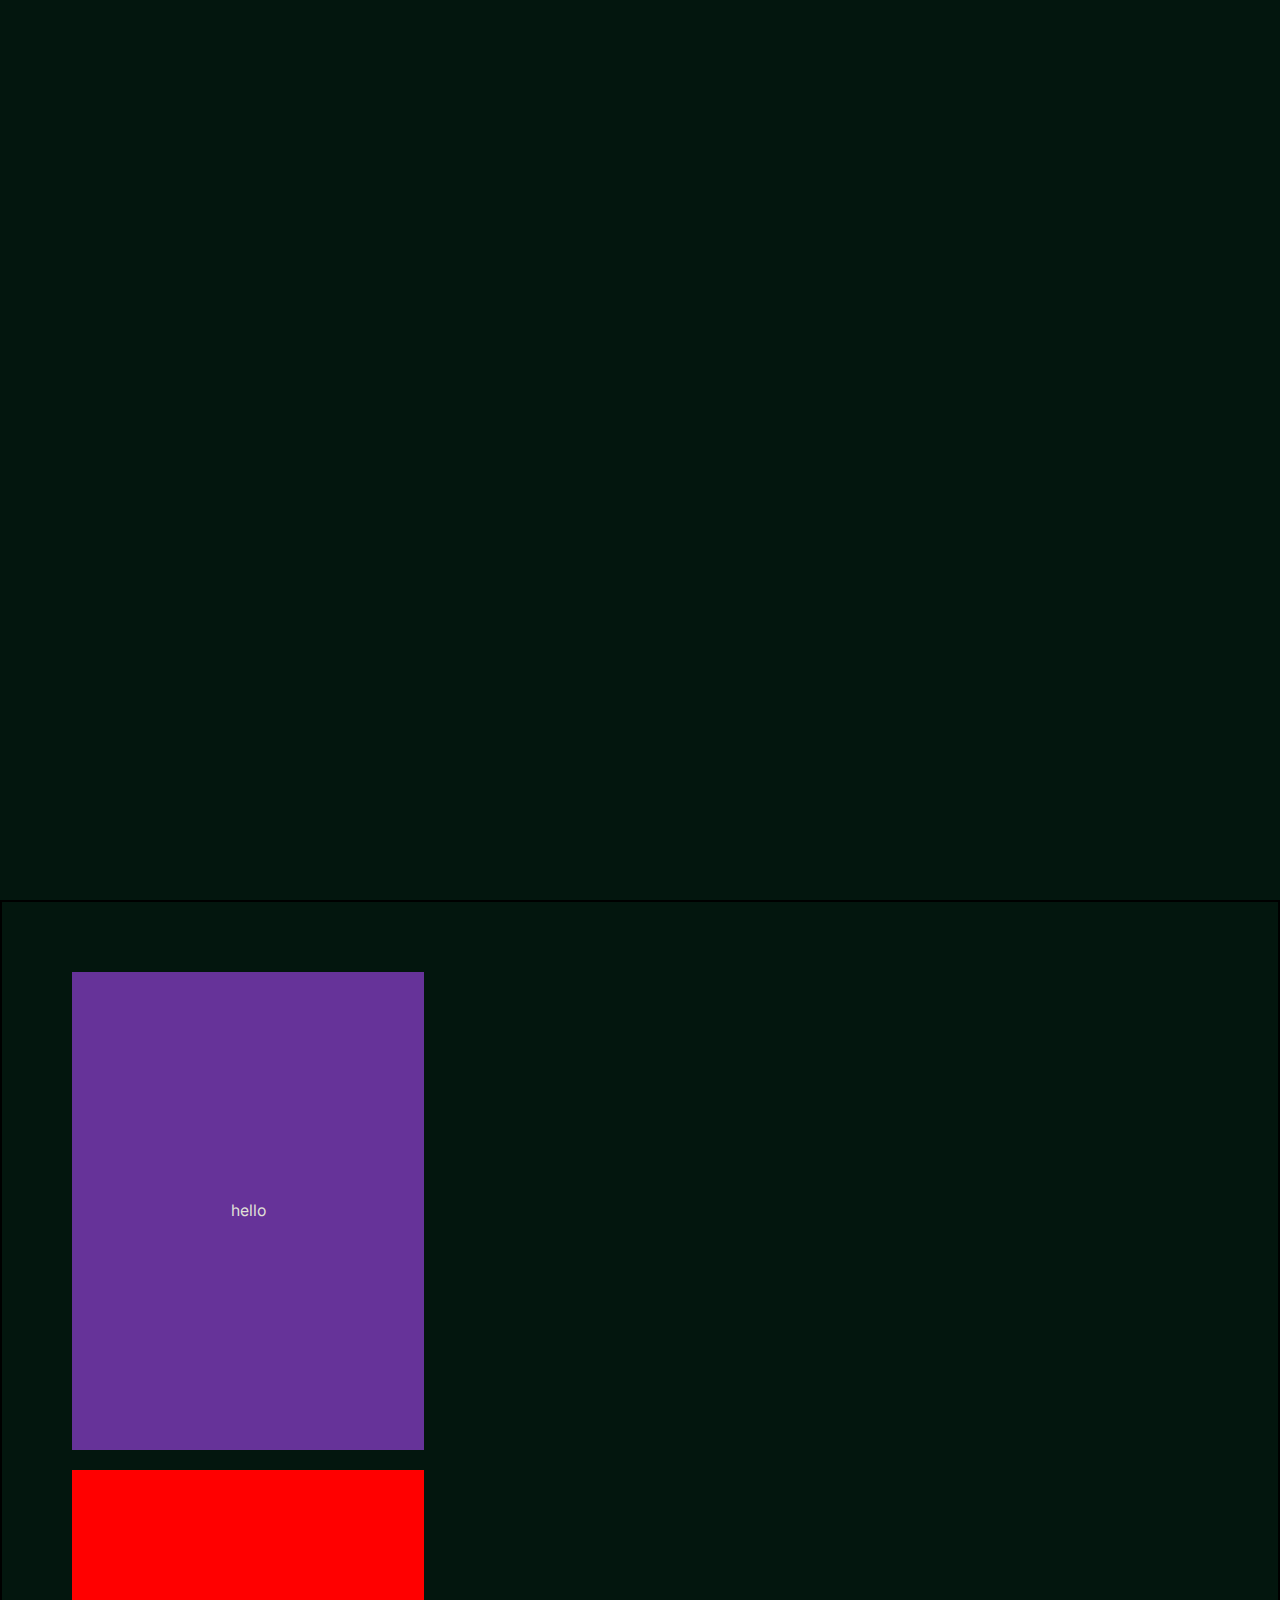
<file: scr/components/tribute.html>
<!DOCTYPE html>
<html lang="en">

<head>
    <meta charset="UTF-8">
    <meta name="viewport" content="width=device-width, initial-scale=1.0">
    <title>Document</title>
    <link rel="stylesheet" href="../css/typography.css">
    <link rel="stylesheet" href="../css/style.css">
    <style>
        .heroes-container {
            display: grid;
            width: min(100vw, 1440px);
            height: min(350vh, 3860px);
            border: 2px solid black;
            padding: 50px;
            grid-template-columns: repeat(3, 1fr);
            grid-template-rows: repeat(3, 1fr);
            grid-template-areas:
                "bio1 bio2 bio2"
                "bio3 bio3 bio4"
                "bio5 bio6 bio6";
        }


        .bio-section {
            display: flex;
            flex-direction: column;
            padding: 50px;
            justify-content: center;
            gap: 20px;
        }

        .profile-pic {
            display: flex;
            flex-direction: column;
            justify-content: center;
            /* border: 2px solid black; */
            gap: 20px;
            padding: 20px;
        }

        .heroes-content .info {
            flex: 1;
            display: flex;
            justify-content: center;
            flex-direction: column;
            gap: 20px;
        }

        h2,
        h5,
        p {
            opacity: 0;
            transition: all 0.6s ease-out;

        }

        .heroes-content .pic {
            flex: 1;
            display: flex;
            justify-content: center;
            align-items: center;
            flex-direction: column;
            gap: 20px;
        }

        .right-text {
            text-align: right;
        }

        .slide-down {
            animation: slide-in-top 0.5s cubic-bezier(0.250, 0.460, 0.450, 0.940) forwards;
        }

        @keyframes slide-in-top {
            0% {
                transform: translateY(-50px);
                opacity: 0;
            }

            100% {
                transform: translateY(0);
                opacity: 1;
            }
        }

        .quotes {
            animation: slide-in-quote 1s cubic-bezier(0.250, 0.460, 0.450, 0.940) forwards;
        }

        @keyframes slide-in-quote {
            0% {
                transform: translateY(-60px);
                opacity: 0;
            }

            100% {
                transform: translateY(0);
                opacity: 1;

            }
        }

        .Xaxis {
            animation: slide-left 1s ease-in-out forwards;
        }

        @keyframes slide-left {
            0% {
                transform: translateX(-60px);
                filter: blur(5px);
                opacity: 0;
            }

            100% {
                transform: translateX(0);
                opacity: 1;

            }
        }
    </style>
</head>

<body>
    <section class="page-container"></section>
    <section class="heroes-container">
        <div class="heroes-content profile-pic" style="grid-area:bio1">
            <div class="pic" style="background-color: rebeccapurple;">hello</div>
            <div class="pic" style="background-color: red;"> annm</div>
        </div>
        <div class="heroes-content bio-section" style="grid-area:bio2">

            <div class="info">
                <h2>Jason Verzosa Begornia</h2>
                <h5>Hi again, Im jason current studying Bachelor of Science Technology</h5>
                <p><i>"Tralalero tralala!"</i></p>
            </div>
            <div class="info">
                <h2>Douglas MacArtor</h2>
                <h5>Legendary General who commanded Allied forces in the Pacific during WWII. he oversaw Japan's
                    post-war
                    reconstruction but was controversially removed by Truman during the Korean War for insubordination.
                </h5>
                <p><i>"I Shall Return!"</i></p>
            </div>

        </div>
        <div class="heroes-content bio-section right-text" style="grid-area:bio3">
            <div class="info">
                <h2>Don Bries</h2>
                <h5>is a self-proclaimed R1 Racing Legend— won the 2018–19 FIA PHILIPPINES Endurance Championship and is
                    a
                    two-time winner of the 24 Hours of <br> Le Mans with Toyota. Traffic Violator-</h5>
                <p><i>"Takot ako sa Kalabaw at buwaya."</i></p>
            </div>
            <div class="info">
                <h2>Ventzy</h2>
                <h5>
                    <strong><i>"The Mozart of Mobile Legends" </i></strong> Child Prodigy, Self-proclaimed M2 World
                    Champion,
                    Top Global Suyuo and MPL Session King, he joined BREN Esports. In 2019, he represented The
                    Philippines
                    in
                    the 30th Southeast Asian Games alongside Pheww, Kenji, Haze claiming the gold
                    medal.
                </h5>
                <p><i>"Emel"</i></p>
            </div>
        </div>
        <div class="heroes-content profile-pic" style="grid-area:bio4"></div>
        <div class="heroes-content profile-pic" style="grid-area:bio5"></div>
        <div class="heroes-content bio-section" style="grid-area:bio6">
            <h2>Papi Jenwin</h2>
            <h5 style="text-indent: 30px; text-align: justify;"> Was a Historian, a writer, a traveler, a nature lover,
                a philosopher, a dancer, a
                singer, a
                storyteller, a curious soul, a seeker of truth, an artist of words, gooner, a passionate observer of
                life, a quiet thinker, a collector of memories, <br> a dreamer of distant lands, a lover of silence,
                lover
                boy, good boy, a guardian of
                heritage,
                a voice for the forgotten, a believer in beauty, and a heart that wandered but never strayed from
                purpose.💘</h5>
            <p><i>"Mwah mwah tsup tsup"</i></p>
        </div>

        <script>
            function FontsAnimate(element, classFx) {

                const observer = new IntersectionObserver((entries) => {
                    entries.forEach((entry) => {
                        if (entry.isIntersecting) {
                            entry.target.classList.add(classFx);
                        }
                    })
                }, {
                    threshold: 1
                });

                const elements = document.querySelectorAll(element);
                elements.forEach(el => {
                    observer.observe(el);
                });
            }

            FontsAnimate("h2", "Xaxis")
            FontsAnimate("h5", "slide-down")
            FontsAnimate("p", "quotes")

        </script>
    </section>
</body>

</html>
</file>
<file: scr/css/style.css>
:root {
    --ivory-mist: #dfdfd6;        
    --obsidian-night: #03160e;   
    --abyssal-blue: #112432;      
  
    --emerald-depths: #0d5938;     
    --neon-verdure: #2de193;      
    --midnight-moss: #202122;      
 
    --royal-cobalt: #022164;       
    --azure-pulse: #0348dd;       
    --celestial-haze: #9bbafd;     
  
    --gilded-sun: #e0bc2e;        
    --bg-gradient-jet: linear-gradient(to bottom right, hsla(240, 1%, 18%, 0.251) 0%, hsla(240, 2%, 11%, 0) 100%), hsl(240, 2%, 13%);
}

*{
    margin: 0;
    padding: 0;
    box-sizing: border-box;
}

html{
    scroll-behavior: smooth;
    overflow-x: hidden;
}
  
body{
    display: flex;
    flex-direction: column;
    align-items: center;
    justify-content: center;
    background-color: var(--obsidian-night);
    width: 100vw;
    font-family: 'Inter', sans-serif;
    font-weight: 400;
    color: var(--ivory-mist);
}

.page-container {
    width: min(100vw, 1440px);
    height: min(100vh, 1440px);
    display: flex;
    flex-direction: column;
    align-items: center;
    justify-content: center;
}

/* Navigation */

.navbar {
    display: flex;
    position: fixed;
    justify-content: center;
    align-items: center;
    bottom: clamp(5px, 2vh, 10px);
    left: 50%;
    transform: translateX(-50%);
    padding: 10px 10px 0 10px;
    gap: clamp(6px, 2vw, 16px);
    border: 1px solid rgba(245, 245, 245, 0.233);
    background: rgba(33, 33, 33, .74);
    box-shadow: 0 8px 32px 0 rgba(31, 38, 135, 0.068);
    backdrop-filter: blur(7.5px);
    -webkit-backdrop-filter: blur(7.5px);
    border-radius: clamp(16px, 3vw, 24px);
    border: 1px solid rgba(255, 255, 255, 0.18);
    z-index: 1000;
}
.nav_link {
    position: relative;
    height: 60px;
}

.nav_link.active::after {
    content: "";
    width: 25px;
    height: 2px;
    background-color: rgba(255, 255, 255, 0.312);
    border-radius: 25%;
    position: absolute;
    bottom: 5px;
    left: 50%;
    transform: translate(-50%);
}

.navbar_btn {
    z-index: 2;
    display: flex;
    justify-content: center;
    align-items: center;
    position: relative;
    overflow: hidden;
    display: inline-block;
    padding-top: clamp(2px, 0.5vh, 4px);
    width: clamp(36px, 5vw, 48px);
    height: clamp(36px, 5vw, 48px);
    border-radius: clamp(8px, 2vw, 12px);
    border: 1px solid rgba(211, 211, 211, 0.575);
}


.navbar #inline {
    width: 2px;
    height: 30px;
    background-color: rgba(255, 255, 255, 0.37);
    border-radius: 50%;
    position: relative;
    top: -6px;
}


.navbar_btn:hover {
    transform: scale(1.1);
    transition: all 0.5s ease-in-out;
}

.navbar_btn:hover.active::after {
    opacity: 0;
}

.navbar_btn:active {
    transform: scale(0.95);
    transition: all 0.2s ease-in-out;
}

button {
    background-color: transparent;
}

.navbar_name {
    z-index: 0;
    position: absolute;
    top: 0;
    left: -4px;
    padding: 5px;
    font-size: 15px;
    border-radius: 10px;
    border: 1px solid rgba(245, 245, 245, 0.233);
    background: rgba(33, 33, 33, .74);
    box-shadow: 0 8px 32px 0 rgba(31, 38, 135, 0.068);
    backdrop-filter: blur(7.5px);
    -webkit-backdrop-filter: blur(7.5px);
    border: 1px solid rgba(255, 255, 255, 0.18);
    opacity: 0;
    flex-wrap: nowrap;
    white-space: nowrap;
}

.navbar_btn:hover~.navbar_name {
    transform: translateY(-48px);
    transition: all 0.3s ease-in-out;
    opacity: 1;
}

.navbar_name#proj {
    left: -11px;
}

.navbar_name#res {
    left: -11px;
}

.navbar_name#meme {
    left: -18px;
}

.navbar_name#mymail {
    left: 2px;
}

.navbar_name#tribute {
    left: -55px;
}

.navbar_name#rep {
    left: -12px;
}

/* Circle */

.circle {
    width: 30px;
    height: 30px;
    background-color: red;
    border-radius: 50%;
    position: absolute;
    pointer-events: none;
    transition: top 0.05s, left 0.05s;
    display: none;
    z-index: -1;
    animation: bigmama 0.4s ease-in-out forwards;
}

@keyframes bigmama {
    from {
        transform: scale(0);
    }

    to {
        transform: scale(5);
    }
}

#circle1 {
    background-color: var(--neon-verdure);
}

#circle2 {
    background-color: crimson;
}

#circle3 {
    background-color: var(--azure-pulse);
}

#circle4 {
    background-color: var(--royal-cobalt);
}

#circle5 {
    background-color: var(--emerald-depths);
}

#circle6 {
    background-color: var(--gilded-sun);
}

#circle7 {
    background-color: red;
}

.home.active {
    background-color: var(--neon-verdure);
    position: relative;
}

.projects.active {
    background-color: crimson;
    position: relative;
}

#resume.active {
    background-color: var(--azure-pulse);
}

#aboutme.active {
    background-color: var(--royal-cobalt);
}

#mmail.active {
    background-color: var(--emerald-depths);
}

#reports.active {
    background-color: red;
}

/* About ME */
.davincky {
    background-image: url(../../public/images/backgrounds/renaissance.png);
    background-attachment: fixed;
    background-size: cover;
}

.profile-card {
    padding: 20px;
    width: clamp(375px, 100vw, 1440px);
    height: min(100vh, 720px);
    display: flex;
}

.JSON26F {
    display: flex;
}

.profile_header {
    display: flex;
    flex-direction: column;
    flex: 1;
    padding: 5px;
    gap: 5px;
}

.profile_header .profile {
    flex: 3.1;
    background-image: url(../../public/images/heroes/profilepic.jpg);
    background-position: center;
    background-attachment: cover;
    background-repeat: repeat;
    border-radius: 25px;
    padding: 20px;
    animation-delay: 0.2s;
    z-index: 2;
}

.profile_header .bio {
    flex: 1;
    display: flex;
    justify-content: center;
    flex-direction: column;
    border-radius: 25px;
    padding: 20px;
    background-color: var(--midnight-moss);
    border: 2px solid rgba(255, 255, 255, 0.048);
    box-shadow:
        0 0 20px rgba(255, 255, 255, 0.05),
        inset 0 0 10px rgba(255, 255, 255, 0.03);
    transition: box-shadow 0.3s ease;
}

.bio small {
    text-indent: 30px;
    text-align: justify;
}

.main_feature {
    flex: 2;
    display: grid;
    padding: 5px;
    gap: 5px;
    grid-template-columns: 2fr 1fr;
    grid-template-rows: repeat(2, 1.5fr) 1.2fr;
    grid-template-areas:
        "about about"
        "skill time"
        "stack stack";
}

.skills {
    border: 5px solid #022164;
    border-radius: 25px;
    padding: 20px;
    display: flex;
    flex-direction: column;
    justify-content: start;
    background-color: var(--azure-pulse);
    position: relative;
}

.skills li {
    margin-left: 10px;
    line-height: 23px;
    list-style: none;
}

.skills span {
    position: absolute;
    right: 0;
}

.aboutme {
    border-radius: 25px;
    padding: 20px;
    display: flex;
    justify-content: flex-end;
    flex-direction: column;
    background-color: var(--midnight-moss);
    animation-delay: 0.5s;
    opacity: 0;
    z-index: -1;
    border: 2px solid hsl(0, 0%, 22%);
    box-shadow: -4px 8px 24px hsla(0, 0%, 0%, 0.25);
    background-color: hsl(240, 2%, 12%);
    transition: box-shadow 0.3s ease;
}

.aboutme p {
    text-indent: 30px;
    text-align: justify;
}

h3 {
    margin-bottom: auto;
    line-height: 35px;
}

.time {
    border-radius: 25px;

    background-color: var(--midnight-moss);

    grid-area: time;
    z-index: -1;
    position: relative;
    overflow: hidden;

    border: 2px solid hsl(0, 0%, 22%);
    box-shadow: -4px 8px 24px hsla(0, 0%, 0%, 0.25);
    background-color: hsl(240, 2%, 12%);
    transition: box-shadow 0.3s ease;
}

.clock {
    width: 100%;
    height: 100%;
    padding: 20px;
    display: flex;
    justify-content: flex-end;
    flex-direction: column;
    position: absolute;
    top: 90px;
    animation-delay: 0.5s;

}

.stack {
    border-radius: 25px;
    padding: 20px;
    background-color: var(--midnight-moss);
    opacity: 0;
    animation-delay: 0.9s;
    border-top: 2px solid rgba(255, 255, 255, 0.05);
    border-left: 2px solid rgba(255, 255, 255, 0.05);
    box-shadow:
        0 0 20px rgba(255, 255, 255, 0.05),
        inset 0 0 10px rgba(255, 255, 255, 0.03);
    transition: box-shadow 0.3s ease;
    overflow: hidden;
}

.article {
    flex: 0.8;
    display: flex;
    flex-direction: column;
    padding: 5px;
    gap: 5px;
}

.article .links {
    flex: 1;
    display: flex;
    flex-direction: column;
    justify-content: center;
    border-radius: 25px;
    padding: 10px;
    background-color: var(--midnight-moss);
    border-top: 2px solid rgba(255, 255, 255, 0.05);
    border-left: 2px solid rgba(255, 255, 255, 0.05);
    box-shadow:
        0 0 20px rgba(255, 255, 255, 0.05),
        inset 0 0 10px rgba(255, 255, 255, 0.03);
    transition: box-shadow 0.3s ease;
}

.links .main {
    display: flex;
    justify-content: space-evenly;

}

.links .secondary {
    display: flex;
    justify-content: space-evenly;
}

.links .link {
    flex: 1;
    width: 75px;
    height: 75px;
    position: relative;
    overflow: hidden;
    display: flex;
    justify-content: center;
    align-items: flex-end;
    text-align: center;
    border-radius: 20px;
}

.links .lnk {
    display: flex;
    flex-direction: column;
    justify-content: center;
    align-items: center;
    gap: -10px;
}
.lnk h3{
    height: 20px;
}
.links .git {
    overflow: hidden;
    display: flex;
    justify-content: center;
    align-items: center;
}

.links .fb {
    overflow: hidden;
    display: flex;
    justify-content: center;
    align-items: center;
}

.article .recent {
    flex: 1.5;
    border-radius: 25px;
    padding: 20px;
    background-color: var(--midnight-moss);
    animation-delay: 0.6s;
    border-top: 2px solid rgba(255, 255, 255, 0.05);
    border-left: 2px solid rgba(255, 255, 255, 0.05);
    box-shadow:
        0 0 20px rgba(255, 255, 255, 0.05),
        inset 0 0 10px rgba(255, 255, 255, 0.03);
    transition: box-shadow 0.3s ease;
}

.recent .proj {
    position: relative;
    margin-top: 20px;
    margin-left: 20px;
    border-left: 2px solid snow;
    padding: 20px;
}

.article .message {
    flex: 1.5;
    border-radius: 25px;
    padding: 20px;
    background-image: url(../../public/images/heroes/message.png);
    background-position: center;
    background-size: cover;
    background-repeat: no-repeat;
    background-color: var(--midnight-moss);
    animation-delay: 0.8s;
    border: 2px solid rgba(255, 255, 255, 0.05);
}

.jaysus {
    width: clamp(300px, 100vw, 1440px);
    height: min(100vh, 720px);
    background-image: url(../../public/images/backgrounds/papajaysus3.png);
    background-size: cover;
    background-repeat: no-repeat;
    position: sticky;
    bottom: 0;
    left: 0;
    z-index: 1;
    animation-delay: 1s;
}


.name {
    display: none;
    width: 100vw;
    height: 100vh;
    position: relative;
    overflow: hidden;
}

.name #bg-video {
    position: fixed;
    top: 0;
    left: 0;
    width: 100vw;
    height: 100vh;
    object-fit: cover;
    z-index: 1;
}


.name .jason {
    width: 100vw;
    height: 100vh;
    max-width: none;
    max-height: none;
    position: relative;
    display: flex;
    z-index: 2;
    left: 418px;
    bottom: -185px;
    animation: slide-up 1s ease-in;
}

.jason pic {
    position: absolute;
}

@keyframes slide-up {
    from {
        transform: translateY(2200px);
    }

    to {
        transform: translateY(0);
    }
}

.scroll-container {
    display: flex;
    justify-self: center;
    align-self: self-end;
    overflow: hidden;
    white-space: nowrap;
    width: 95%;
    box-sizing: border-box;
    mask-image: linear-gradient(to right,
            transparent,
            rgb(0, 0, 0) 10% 90%,
            transparent);
}

.scroll-track {
    display: inline-block;
    animation: scroll-left 32s linear infinite;
}

.box {
    display: inline-block;
    width: 75px;
    height: 75px;
    margin: 10px;
    font-size: 2rem;
    line-height: 100px;
    text-align: center;
    border-radius: 10px;
    overflow: hidden;
}

.box:hover {
    transform: scale(1.05);
    transition: 0.2s ease-in-out;
    z-index: 1;
}

.scroll-container:hover .scroll-track {
    animation-play-state: paused;
}

@keyframes scroll-left {
    0% {
        transform: translateX(0);
    }

    100% {
        transform: translateX(-50%);
    }
}

@media (min-width: 601px) and (max-width: 1024px) {
    .profile-card {
        padding: 10px;
        display: grid;
        height: 250vh;
        grid-template-columns: 1fr 1.5fr;
        grid-template-rows: repeat(2, 1fr);
        grid-template-areas:
            "profile_header article"
            "main_feature main_feature";
    }

    .davincky {
        display: none;
    }

    #intersect {
        display: none;
    }
}

@media (max-width: 600px) {
    body {
        display: flex;
        justify-content: center;
        align-items: center;
        overflow-x: hidden;
    }

    .profile-card {
        padding: 10px;
        display: flex;
        flex-direction: column;
        height: 400vh;
    }


    .JSON26F {
        flex: 1;
    }

    .aboutme p {
        text-indent: 30px;
        text-align: justify;
    }

    .stack h3 {
        margin-bottom: 20px;
    }

    .davincky {
        display: none;
    }

    #intersect {
        display: none;
    }

    .bio small {
        font-size: 16px;
    }

    .recent h3 {
        margin-bottom: 40px;
    }

    .recent .proj {
        display: flex;
        flex-direction: column;
        align-self: center;
        margin-top: 20px;
    }
}
</file>
<file: scr/css/typography.css>
@import url('https://fonts.googleapis.com/css2?family=Inter:wght@300;400;600;700;800&display=swap');


h1, h2, h3, h4, h5 {
  font-family: 'Inter', sans-serif;
  line-height: 1.2;
}

h1 {
  font-size: clamp(2.5rem, 5vw + 1rem, 4.25rem);
  font-weight: 800;
}

h2 {
  font-size: clamp(2rem, 4vw + 1rem, 3.15rem);
  font-weight: 700;
}

h3 {
  font-size: clamp(1.75rem, 3vw + 0.5rem, 2.37rem); 
  font-weight: 700;
}

h4 {
  font-size: clamp(1.5rem, 2vw + 0.5rem, 1.78rem); 
  font-weight: 600;
}

h5 {
  font-size: clamp(1.25rem, 1vw + 0.25rem, 1.33rem); 
  font-weight: 600;
}

body, p {
  font-size: clamp(0.95rem, 0.3vw + 0.75rem, 1.1rem); 
  font-weight: 400;
}

small {
  font-size: clamp(0.7rem, 0.25vw + 0.6rem, 0.75rem);
  font-weight: 300;
}
</file>
<file: scr/css/anichan.css>
.tilt-in-left-1 {
  animation: tilt-in-left-1 0.6s ease-out forwards;
}

@keyframes tilt-in-left-1 {
  0% {
    transform: translateX(-300px);
    opacity: 0;
  }
  100% {
    transform: translateX(0);
    opacity: 1;
  }
}

.slide-left {
  animation: slide-left 0.5s cubic-bezier(0.250, 0.460, 0.450, 0.940) both;
}

@keyframes slide-left {
  0% {
    transform: translateX(300px);
  }
  100% {
    transform: translateX(0);
  }
}

.slide-top {
  animation: slide-top 0.5s cubic-bezier(0.250, 0.460, 0.450, 0.940) forwards;
}

@keyframes slide-top {
  0% {
    transform: translateY(-300px);
    opacity: 0;
  }
  100% {
    transform: translateY(0);
    opacity: 1;
  }
}

.slide-bottom {
  animation: slide-bottom 0.5s ease-out forwards;
}

@keyframes slide-bottom {
  0% {
    transform: translateY(200px);
    opacity: 0;
  }
  100% {
    transform: translateY(0);
    opacity: 1;
  }
}

.hidden-navbar {
  animation: hidden-navbar 1s ease-in-out forwards;
}

@keyframes hidden-navbar {
  0% {
    transform: translateX(-50%) translateY(0);
    opacity: 1;
  }
  50% {
    transform: translateX(-50%) translateY(-40px);
    opacity: 1;
  }
  100% {
    transform: translateX(-50%) translateY(200px);
    opacity: 0;
  }
}
.show-navbar {
  animation: show-navbar 1.2s ease-in-out forwards;
}

@keyframes show-navbar {
  0% {
    transform: translateX(-50%) translateY(100px);
    opacity: 0;
  }
  50% {
    transform: translateX(-50%) translateY(-40px);
    opacity: 1;
  }
  100% {
    transform: translateX(-50%) translateY(0);
    opacity: 1;
  }
}

.move-up {
  animation: move-up 1s ease-in-out forwards;
}

@keyframes move-up {
  from {
    transform: translateY(0);
  }
  to {
    transform: translateY(-93px);
  }
}


.slide-in-blurred-bottom {
  animation: slide-in-blurred-bottom 0.6s cubic-bezier(0.230, 1.000, 0.320, 1.000) both;
}

@keyframes slide-in-blurred-bottom {
  0% {
    transform: translateY(1000px) scaleY(2.5) scaleX(0.2);
    transform-origin: 50% 100%;
    filter: blur(40px);
    opacity: 0;
  }
  100% {
    transform: translateY(0) scaleY(1) scaleX(1);
    transform-origin: 50% 50%;
    filter: blur(0);
    opacity: 1;
  }
}
</file>
